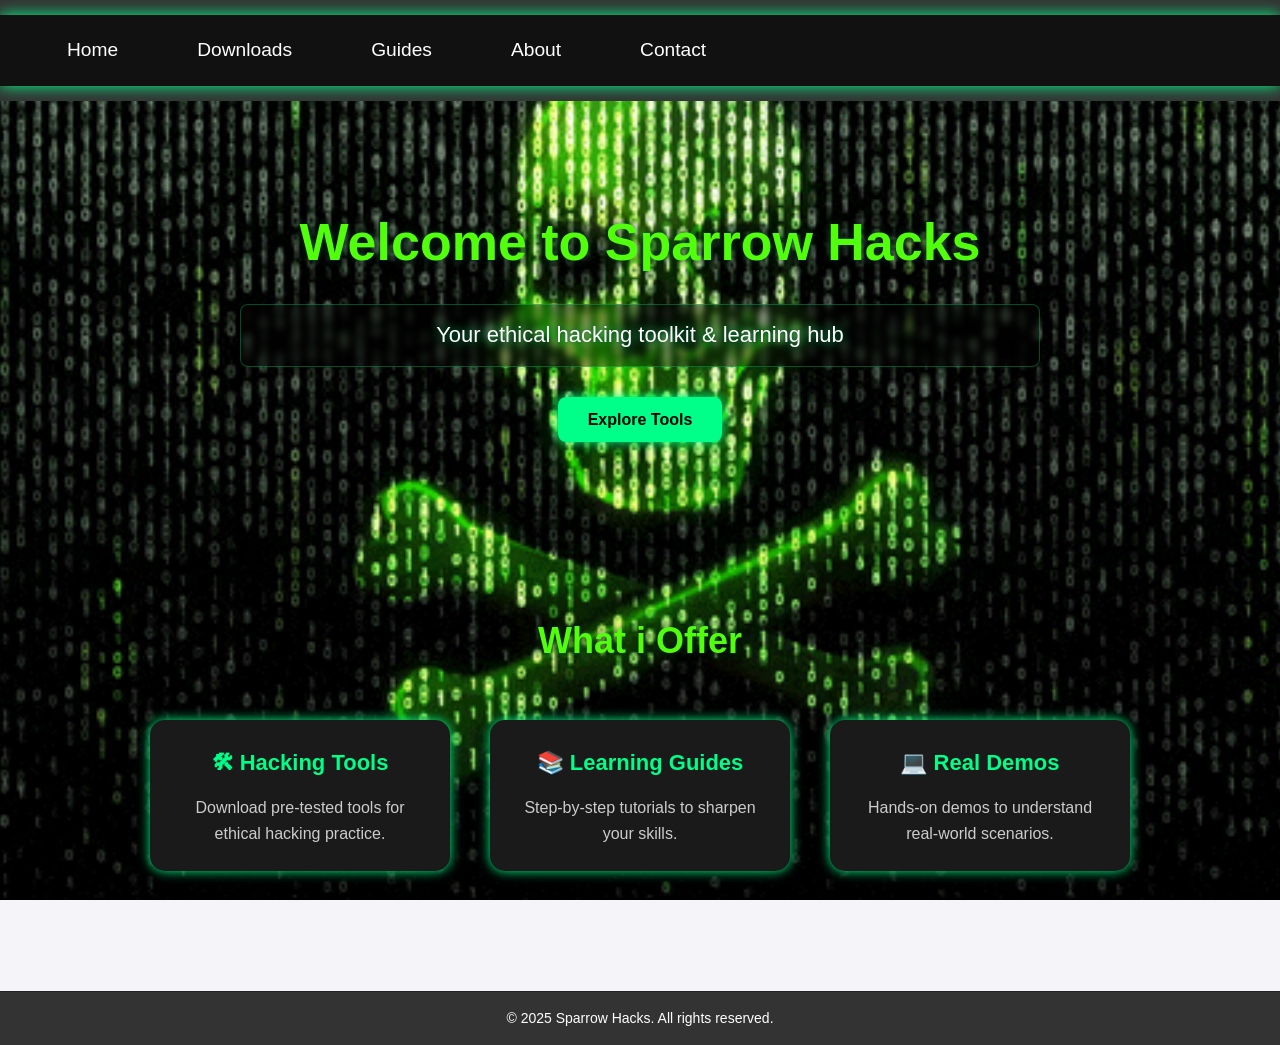
<file: index.html>
<!DOCTYPE html>
<html lang="en">
<head>
  <meta charset="UTF-8">
  <meta name="viewport" content="width=device-width, initial-scale=1">
  <title>Sparrow Hacks - Home</title>
  <link rel="stylesheet" href="css\style.css">
</head>
<body>
  <!-- Header -->
  <header>
    <nav class="navbar">
      <ul class="nav-links">
        <li><a href="index.html">Home</a></li>
        <li><a href="downloads.html">Downloads</a></li>
        <li><a href="guides.html">Guides</a></li>
        <li><a href="about.html">About</a></li>
        <li><a href="contact.html">Contact</a></li>
      </ul>
    </nav>
  </header>

  <!-- Hero Section -->
  <section class="hero">
    <h1>Welcome to Sparrow Hacks</h1>
    <p>Your ethical hacking toolkit & learning hub</p>
    <a href="downloads.html" class="btn">Explore Tools</a>
  </section>

  <!-- Features Section -->
  <section class="features">
    <h2>What i Offer</h2>
    <div class="feature-list">
      <div class="feature">
        <h3>🛠 Hacking Tools</h3>
        <p>Download pre-tested tools for ethical hacking practice.</p>
      </div>
      <div class="feature">
        <h3>📚 Learning Guides</h3>
        <p>Step-by-step tutorials to sharpen your skills.</p>
      </div>
      <div class="feature">
        <h3>💻 Real Demos</h3>
        <p>Hands-on demos to understand real-world scenarios.</p>
      </div>
    </div>
  </section>

  <!-- Footer -->
  <footer>
    <p>&copy; 2025 Sparrow Hacks. All rights reserved.</p>
  </footer>
</body>
</html>
</file>
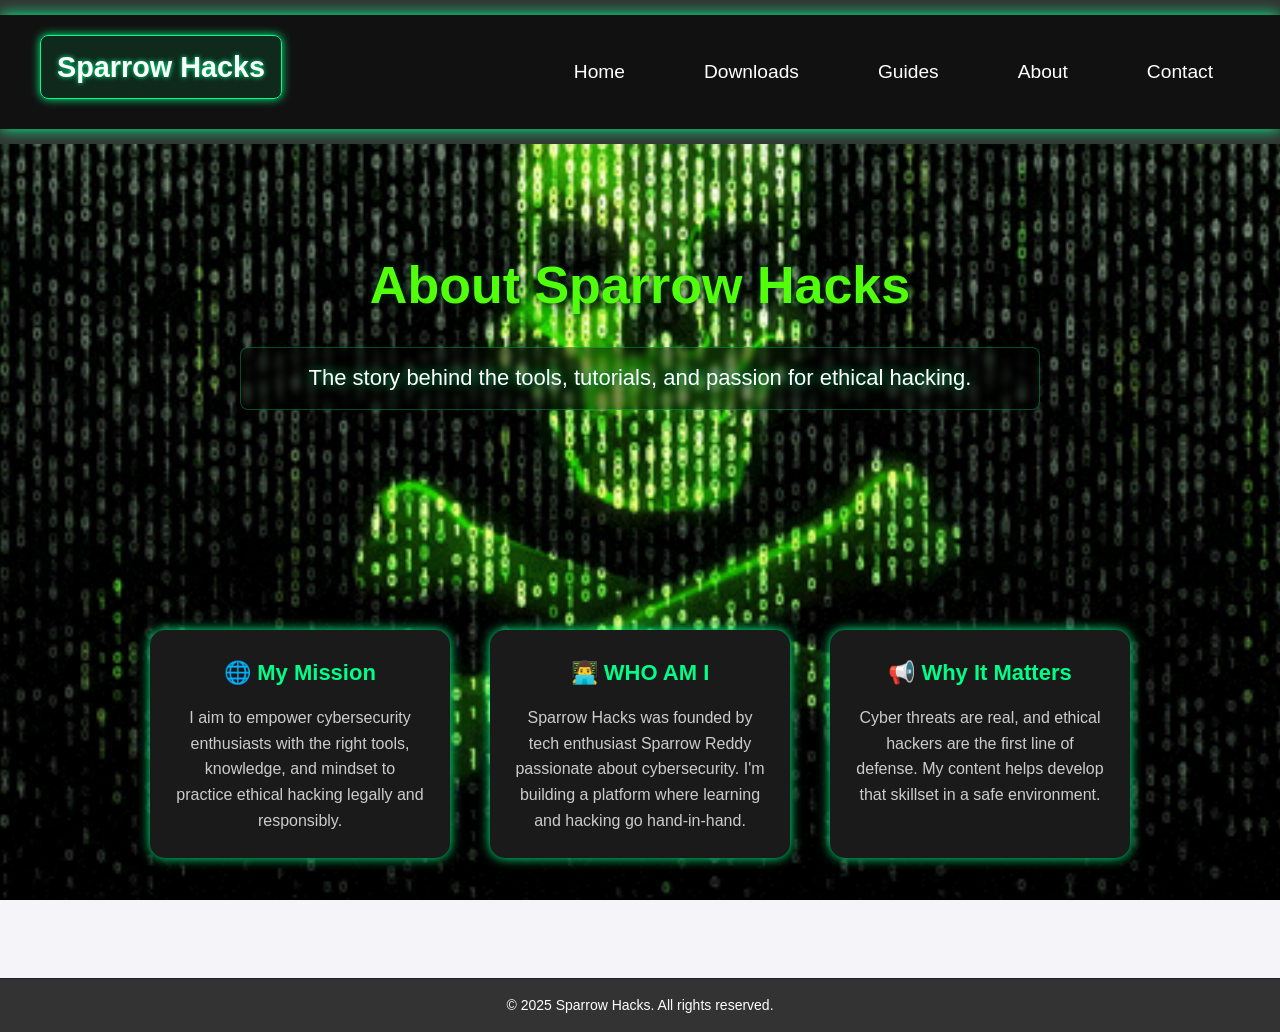
<file: about.html>
<!DOCTYPE html>
<html lang="en">
<head>
  <meta charset="UTF-8" />
  <meta name="viewport" content="width=device-width, initial-scale=1" />
  <title>About - Sparrow Hacks</title>
  <link rel="stylesheet" href="css/style.css" />
</head>
<body>
  <!-- Header -->
  <header>
    <nav class="navbar">
      <div class="logo"><a href="nikal-lawde.html">Sparrow Hacks</a></div>
      <ul class="nav-links">
        <li><a href="index.html">Home</a></li>
        <li><a href="downloads.html">Downloads</a></li>
        <li><a href="guides.html">Guides</a></li>
        <li><a href="about.html">About</a></li>
        <li><a href="contact.html">Contact</a></li>
      </ul>
    </nav>
  </header>

  <!-- About Section -->
  <section class="hero">
    <h1>About Sparrow Hacks</h1>
    <p>The story behind the tools, tutorials, and passion for ethical hacking.</p>
  </section>

  <section class="features">
    <div class="feature-list">

      <div class="feature">
        <h3>🌐 My Mission</h3>
        <p>I aim to empower cybersecurity enthusiasts with the right tools, knowledge, and mindset to practice ethical hacking legally and responsibly.</p>
      </div>

      <div class="feature">
        <h3>👨‍💻 WHO AM I</h3>
        <p>Sparrow Hacks was founded by tech enthusiast Sparrow Reddy passionate about cybersecurity. I'm building a platform where learning and hacking go hand-in-hand.</p>
      </div>

      <div class="feature">
        <h3>📢 Why It Matters</h3>
        <p>Cyber threats are real, and ethical hackers are the first line of defense. My content helps develop that skillset in a safe environment.</p>
      </div>

    </div>
  </section>

  <!-- Footer -->
  <footer>
    <p>&copy; 2025 Sparrow Hacks. All rights reserved.</p>
  </footer>
</body>
</html>
</file>
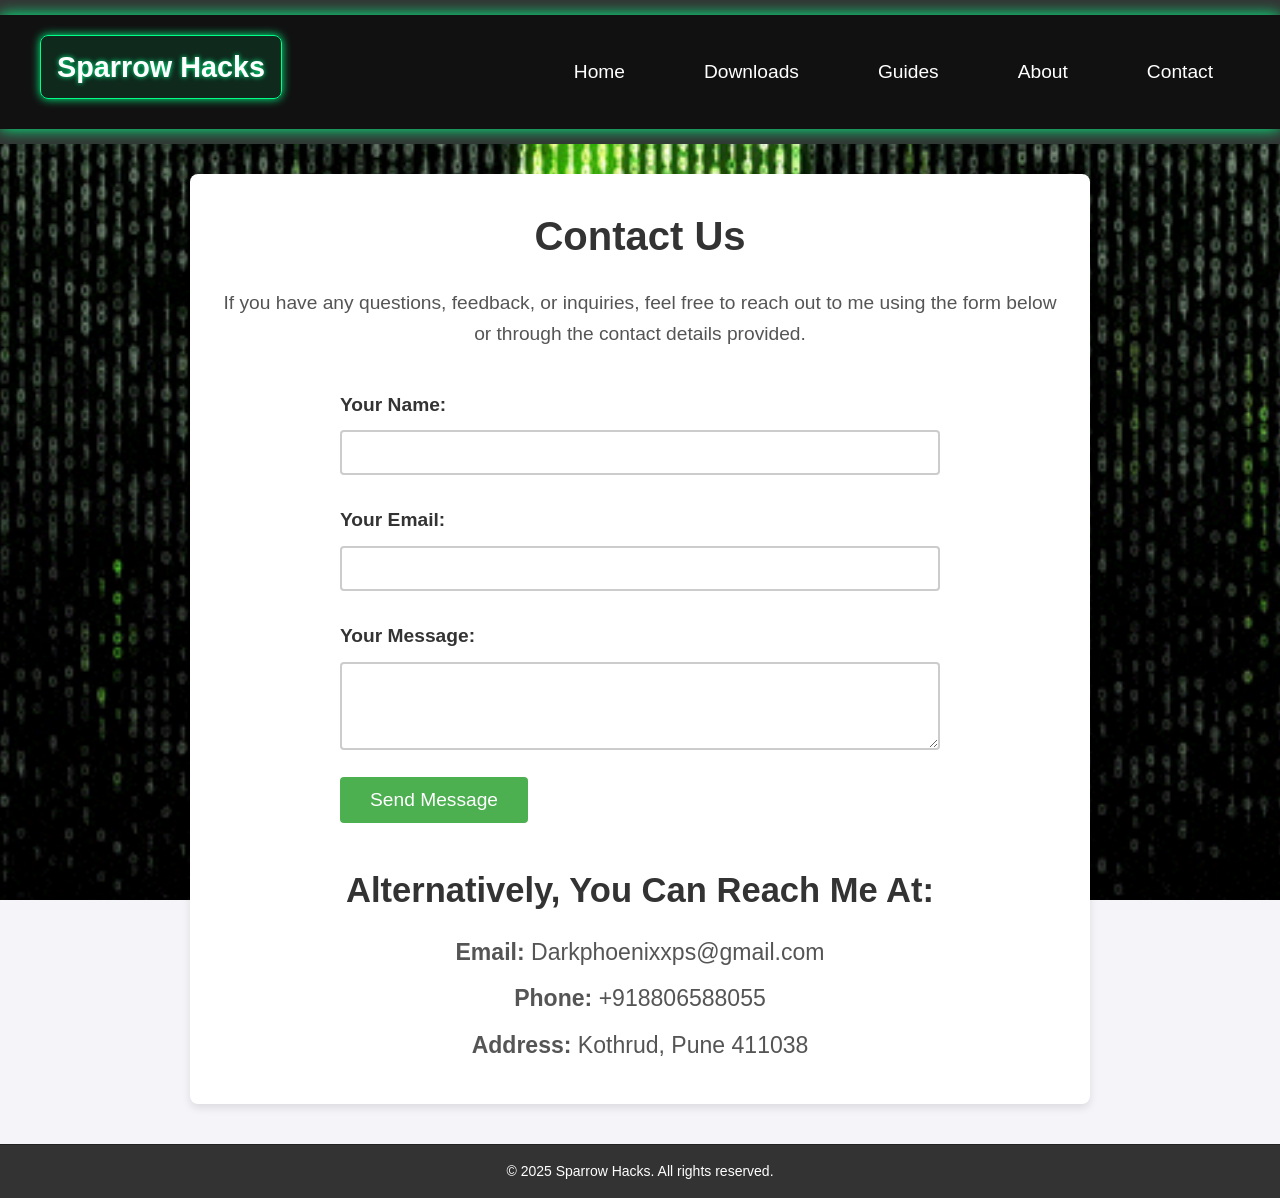
<file: contact.html>
<!DOCTYPE html>
<html lang="en">
<head>
    <meta charset="UTF-8" />
    <meta name="viewport" content="width=device-width, initial-scale=1" />
    <title>Contact Us - Sparrow Hacks</title>
    <link rel="stylesheet" href="css/style.css" />
</head>
<body>
    <!-- Header -->
    <header>
        <nav class="navbar">
            <div class="logo"><a href="nikal-lawde.html">Sparrow Hacks</a></div>
            <ul class="nav-links">
                <li><a href="index.html">Home</a></li>
                <li><a href="downloads.html">Downloads</a></li>
                <li><a href="guides.html">Guides</a></li>
                <li><a href="about.html">About</a></li>
                <li><a href="contact.html">Contact</a></li>
            </ul>
        </nav>
    </header>

    <!-- Contact Section -->
    <section class="contact">
        <h1>Contact Us</h1>
        <p>If you have any questions, feedback, or inquiries, feel free to reach out to me using the form below or through the contact details provided.</p>
        
        <!-- Contact Form -->
        <form action="submit_contact_form.php" method="POST" class="contact-form">
            <label for="name">Your Name:</label>
            <input type="text" id="name" name="name" required />

            <label for="email">Your Email:</label>
            <input type="email" id="email" name="email" required />

            <label for="message">Your Message:</label>
            <textarea id="message" name="message" rows="4" required></textarea>

            <button type="submit">Send Message</button>
        </form>

        <div class="contact-info">
            <h2>Alternatively, You Can Reach Me At:</h2>
            <p><strong>Email:</strong> Darkphoenixxps@gmail.com</p>
            <p><strong>Phone:</strong> +918806588055  </p>
            <p><strong>Address:</strong> Kothrud, Pune 411038</p>
        </div>
    </section>

    <!-- Footer -->
    <footer>
        <p>&copy; 2025 Sparrow Hacks. All rights reserved.</p>
    </footer>
</body>
</html>
</file>
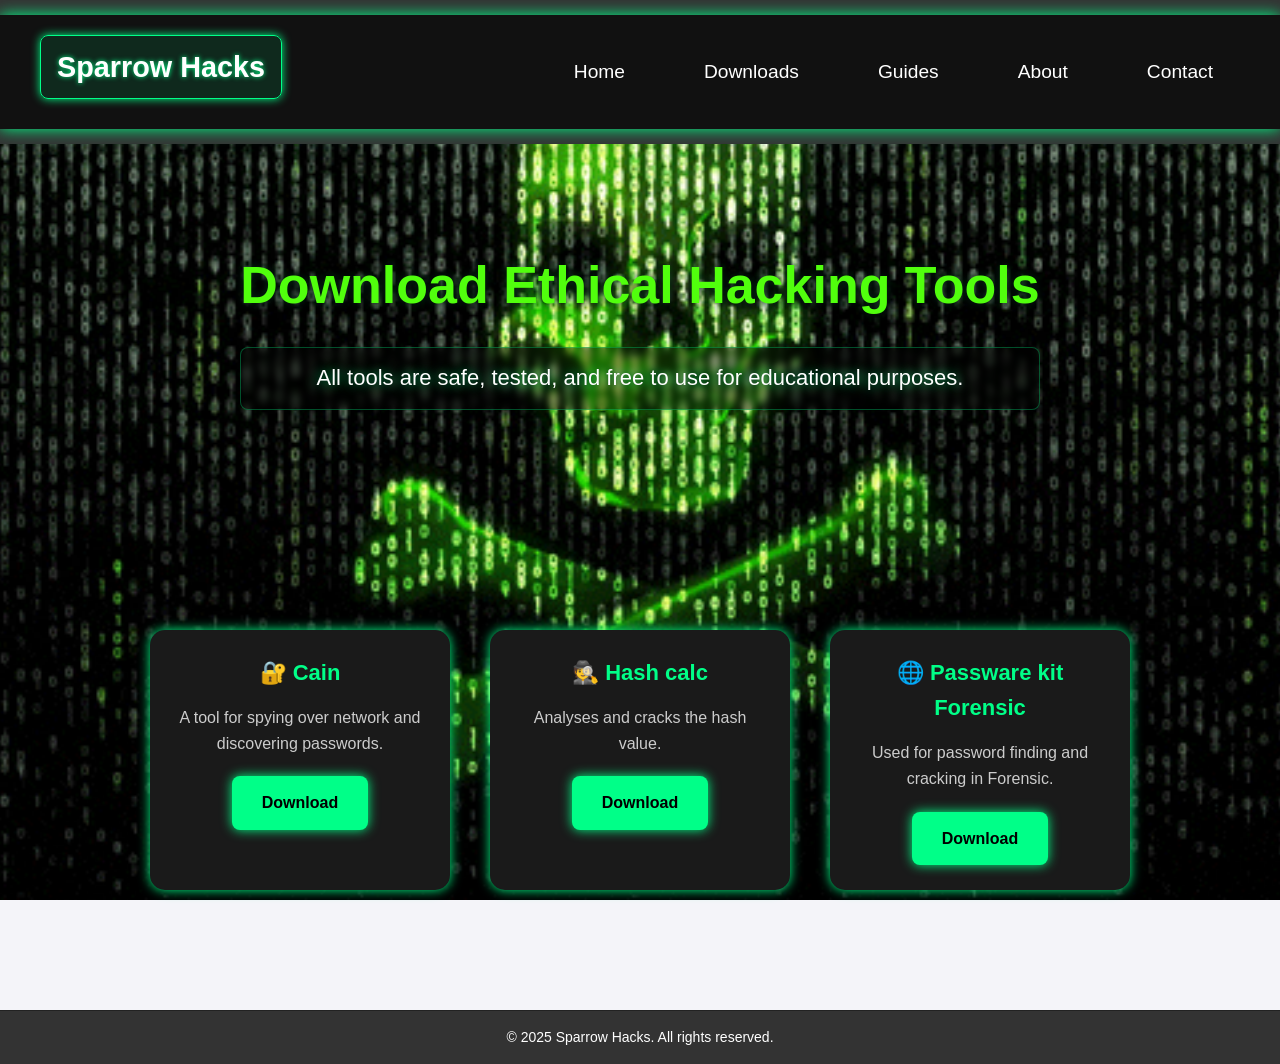
<file: downloads.html>
<!DOCTYPE html>
<html lang="en">
<head>
  <meta charset="UTF-8" />
  <meta name="viewport" content="width=device-width, initial-scale=1" />
  <title>Downloads - Sparrow Hacks</title>
  <link rel="stylesheet" href="css/style.css" />
</head>
<body>
  <!-- Header -->
  <header>
    <nav class="navbar">
      <div class="logo"><a href="nikal-lawde.html">Sparrow Hacks</a></div>
      <ul class="nav-links">
        <li><a href="index.html">Home</a></li>
        <li><a href="downloads.html">Downloads</a></li>
        <li><a href="guides.html">Guides</a></li>
        <li><a href="about.html">About</a></li>
        <li><a href="contact.html">Contact</a></li>
      </ul>
    </nav>
  </header>

  <!-- Downloads Section -->
  <section class="hero">
    <h1>Download Ethical Hacking Tools</h1>
    <p>All tools are safe, tested, and free to use for educational purposes.</p>
  </section>

  <section class="features">
    <div class="feature-list">

      <div class="feature">
        <h3>🔐 Cain</h3>
        <p>A tool for spying over network and discovering passwords.</p>
        <a href="tools\cain_setup.rar" download class="btn">Download</a>
      </div>

      <div class="feature">
        <h3>🕵️ Hash calc</h3>
        <p>Analyses and cracks the hash value.</p>
        <a href="https://tinyurl.com/mpk59snj" download class="btn">Download</a>
      </div>

      <div class="feature">
        <h3>🌐 Passware kit Forensic</h3>
        <p>Used for password finding and cracking in Forensic.</p>
        <a href="https://tinyurl.com/mpk59snj" download class="btn">Download</a>
      </div>

    </div>
  </section>

  <!-- Footer -->
  <footer>
    <p>&copy; 2025 Sparrow Hacks. All rights reserved.</p>
  </footer>
</body>
</html>
</file>
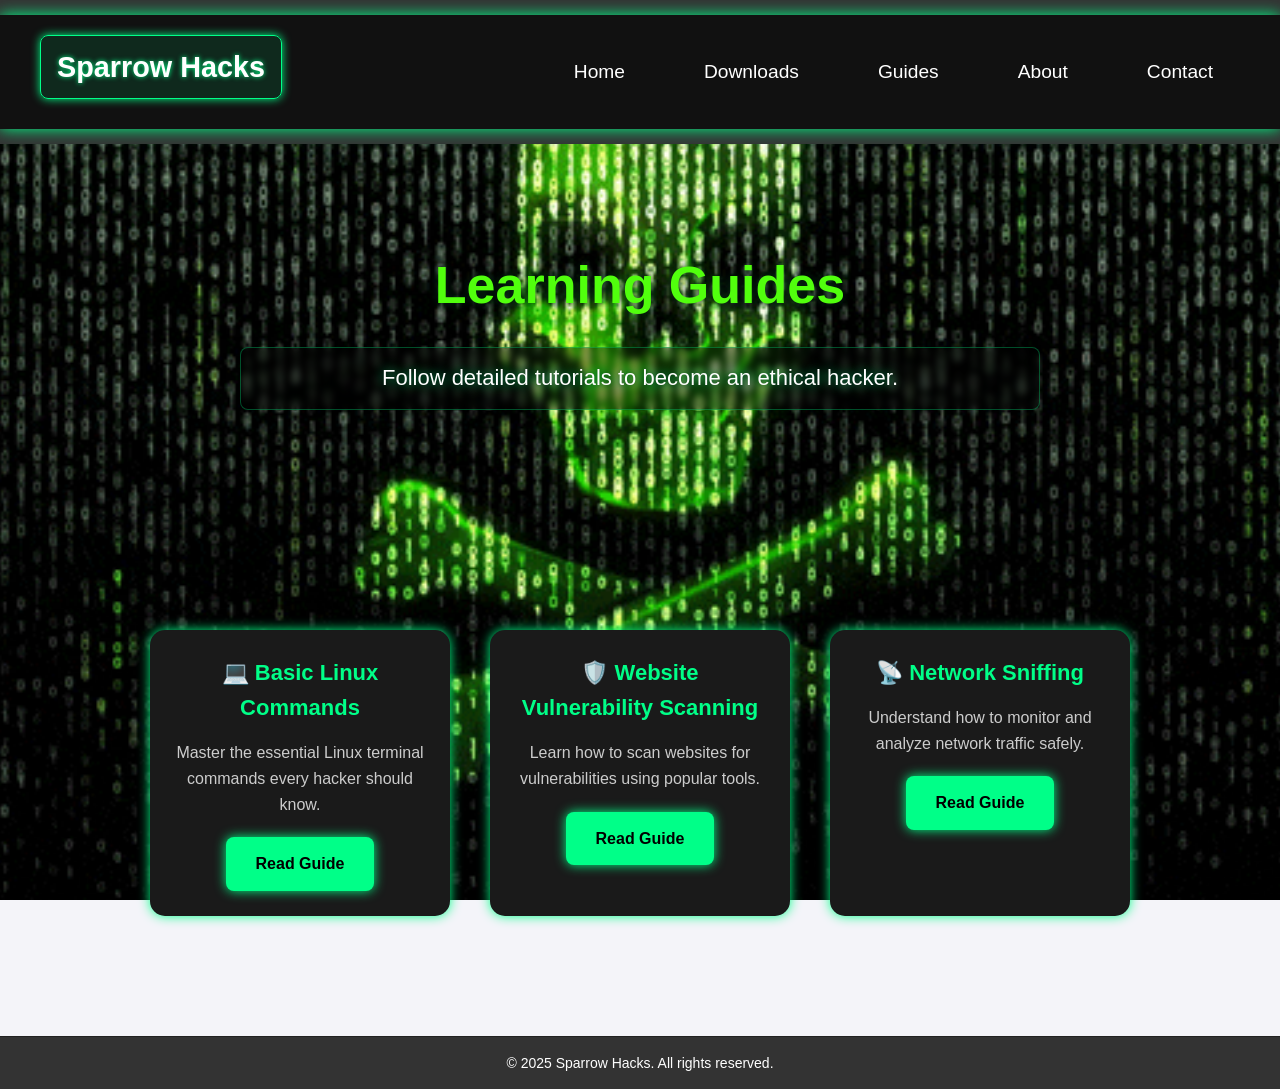
<file: guides.html>
<!DOCTYPE html>
<html lang="en">
<head>
  <meta charset="UTF-8" />
  <meta name="viewport" content="width=device-width, initial-scale=1" />
  <title>Guides - Sparrow Hacks</title>
  <link rel="stylesheet" href="css/style.css" />
</head>
<body>
  <!-- Header -->
  <header>
    <nav class="navbar">
      <div class="logo"><a href="nikal-lawde.html">Sparrow Hacks</a></div>
      <ul class="nav-links">
        <li><a href="index.html">Home</a></li>
        <li><a href="downloads.html">Downloads</a></li>
        <li><a href="guides.html">Guides</a></li>
        <li><a href="about.html">About</a></li>
        <li><a href="contact.html">Contact</a></li>
      </ul>
    </nav>
  </header>

  <!-- Guides Hero Section -->
  <section class="hero">
    <h1>Learning Guides</h1>
    <p>Follow detailed tutorials to become an ethical hacker.</p>
  </section>

  <!-- Guides Section -->
  <section class="features">
    <div class="feature-list">

      <div class="feature">
        <h3>💻 Basic Linux Commands</h3>
        <p>Master the essential Linux terminal commands every hacker should know.</p>
        <a href="#" class="btn">Read Guide</a>
      </div>

      <div class="feature">
        <h3>🛡️ Website Vulnerability Scanning</h3>
        <p>Learn how to scan websites for vulnerabilities using popular tools.</p>
        <a href="#" class="btn">Read Guide</a>
      </div>

      <div class="feature">
        <h3>📡 Network Sniffing</h3>
        <p>Understand how to monitor and analyze network traffic safely.</p>
        <a href="#" class="btn">Read Guide</a>
      </div>

    </div>
  </section>

  <!-- Footer -->
  <footer>
    <p>&copy; 2025 Sparrow Hacks. All rights reserved.</p>
  </footer>
</body>
</html>
</file>
<file: css/style.css>
/* css/style.css */

* {
  margin: 0;
  padding: 0;
  box-sizing: border-box;
}

body {
  font-family: "Segoe UI", sans-serif;
  background: url("hacker-gif-8.gif") no-repeat center center fixed;
  background-size: cover;
  color: transparent;
  line-height: 1.6;
  scroll-behavior: smooth;
}

a {
  text-decoration: none;
  color: inherit;
}

/* Navbar */
.navbar {
  background: #111;
  display: flex;
  justify-content: space-between;
  align-items: center;
  padding: 20px 40px;
  box-shadow: 0 0 15px #00ff88;
  position: sticky;
  top: 0;
  z-index: 1000;
}

.logo {
  font-size: 28px;
  font-weight: bold;
  color: #00ff88;
  text-shadow: 0 0 5px #00ff88;
}

.nav-links {
  list-style: none;
  display: flex;
  gap: 25px;
}

.nav-links a {
  font-size: 16px;
  padding: 8px 12px;
  border-radius: 6px;
  transition: all 0.3s ease-in-out;
}

.nav-links a:hover {
  background-color: #00ff88;
  color: #000;
  box-shadow: 0 0 10px #00ff88;
}

/* Hero Section */
.hero {
  text-align: center;
  padding: 100px 30px;
 
}

.hero h1 {
  font-size: 52px;
  color: #51ff0d;
  text-shadow: 0 0 10px #062818;
  margin-bottom: 20px;
}

.hero p {
  font-size: 22px; /* Increased from 20px */
  color: #ffffff;
  margin-bottom: 40px;
  line-height: 1.4; /* Tighter line spacing */
  font-weight: 500; /* Medium weight */
  text-shadow: 0 0 12px rgba(0, 255, 136, 0.7), 
               0 0 4px rgba(0, 0, 0, 0.5); /* Dual-layer shadow */
  max-width: 800px; /* Optimal line length */
  margin-left: auto;
  margin-right: auto;
  padding: 15px 25px;
  background: rgba(0, 0, 0, 0.4); /* Subtle text background */
  border-radius: 8px;
  border: 1px solid rgba(0, 255, 136, 0.3);
  backdrop-filter: blur(3px);
}

/* Add this animation for extra visibility */
@keyframes text-pulse {
  0% { text-shadow: 0 0 12px rgba(0, 255, 136, 0.7); }
  50% { text-shadow: 0 0 18px rgba(0, 255, 136, 0.9); }
  100% { text-shadow: 0 0 12px rgba(0, 255, 136, 0.7); }
}

.btn {
  background-color: #00ff88;
  color: #000;
  padding: 14px 30px;
  border-radius: 8px;
  font-weight: bold;
  transition: all 0.3s ease;
  box-shadow: 0 0 12px #00ff88;
}

.btn:hover {
  background-color: #00cc6e;
  box-shadow: 0 0 20px #00ff88;
}

/* Features Section */
.features {
  padding: 80px 30px;
  text-align: center;
 
}

.features h2 {
  font-size: 36px;
  color: #51ff0d;
  text-shadow: 0 0 8px #062818;
  margin-bottom: 50px;

}

.feature-list {
  display: flex;
  justify-content: center;
  flex-wrap: wrap;
  gap: 40px;
}

.feature {
  background: #1a1a1a;
  padding: 25px;
  border-radius: 15px;
  box-shadow: 0 0 12px #00ff88;
  max-width: 300px;
  transition: transform 0.3s ease, box-shadow 0.3s ease;
}

.feature:hover {
  transform: translateY(-8px);
  box-shadow: 0 0 20px #00ff88;
}

.feature h3 {
  font-size: 22px;
  margin-bottom: 15px;
  color: #00ff88;
}

.feature p {
  font-size: 16px;
  color: #ccc;
}

/* Footer */
footer {
  text-align: center;
  padding: 25px 20px;
  background: #111;
  color: #777;
  font-size: 14px;
  border-top: 1px solid #222;
}

.logo {
  font-size: 28px;
  font-weight: bold;
  color: #00ff88;
  text-shadow: 0 0 5px #00ff88;
  background-color: rgba(0, 255, 136, 0.1); /* subtle glow */
  padding: 8px 16px;
  border-radius: 8px;
  border: 1px solid #00ff88;
  box-shadow: 0 0 10px #00ff88;
}

/* General Styles */
body {
  font-family: Arial, sans-serif;
  margin: 0;
  padding: 0;
  background-color: #f4f4f9;
  color: #333;
}

/* Header Navigation */
header {
  background-color: #333;
  padding: 15px 0;
  text-align: center;
}

.navbar .logo {
  font-size: 1.8em;
  color: #fff;
  font-weight: bold;
  margin-bottom: 10px;
}

.navbar .nav-links {
  list-style: none;
  padding: 0;
}

.navbar .nav-links li {
  display: inline;
  margin: 0 15px;
}

.navbar .nav-links a {
  color: #fff;
  text-decoration: none;
  font-size: 1.2em;
  transition: color 0.3s ease;
}

.navbar .nav-links a:hover {
  color: #f4f4f9;
}

/* Contact Section */
.contact {
  max-width: 900px;
  margin: 30px auto;
  padding: 30px;
  background-color: #fff;
  border-radius: 8px;
  box-shadow: 0 4px 8px rgba(0, 0, 0, 0.1);
  text-align: center;
}

.contact h1 {
  font-size: 2.5em;
  color: #333;
  margin-bottom: 20px;
}

.contact p {
  font-size: 1.2em;
  color: #555;
  margin-bottom: 40px;
}

.contact-form {
  max-width: 600px;
  margin: 0 auto;
  text-align: left;
}

.contact-form label {
  font-size: 1.2em;
  font-weight: bold;
  color: #333;
  display: block;
  margin: 10px 0;
}

.contact-form input,
.contact-form textarea {
  width: 100%;
  padding: 10px;
  font-size: 1.1em;
  margin-bottom: 20px;
  border: 2px solid #ccc;
  border-radius: 4px;
  box-sizing: border-box;
}

.contact-form input:focus,
.contact-form textarea:focus {
  outline: none;
  border-color: #4caf50;
}

.contact-form button {
  background-color: #4caf50;
  color: #fff;
  font-size: 1.2em;
  padding: 12px 30px;
  border: none;
  border-radius: 4px;
  cursor: pointer;
  transition: background-color 0.3s ease;
}

.contact-form button:hover {
  background-color: #45a049;
}

/* Contact Information */
.contact-info {
  margin-top: 40px;
  font-size: 1.2em;
  color: #333;
}

.contact-info h2 {
  font-size: 1.8em;
  color: #333;
  margin-bottom: 15px;
}

.contact-info p {
  margin: 10px 0;
}

/* Footer */
footer {
  background-color: #333;
  color: #fff;
  padding: 15px;
  text-align: center;
  margin-top: 40px;
}

footer p {
  font-size: 1em;
}

/* Responsive Design */
@media (max-width: 768px) {
  .contact-form {
    width: 90%;
  }

  .contact h1 {
    font-size: 2.2em;
  }

  .contact p {
    font-size: 1.1em;
  }

  .navbar .nav-links {
    display: block;
    margin-top: 20px;
  }

  .navbar .nav-links li {
    margin: 10px 0;
  }

  .contact-info {
    font-size: 1em;
  }
}

.feature .btn {
  margin-top: 20px; /* Increase if more spacing is needed */
  display: inline-block;
}


/* css/style.css */
body.nikal-lawde-page {
  margin: 0;
  height: 100vh;
  display: flex;
  justify-content: center;
  align-items: center;
}

.message h2 {
  margin: 0;
  color: rgb(47, 255, 0);
  font-size: 50px;
  backdrop-filter: blur(3px);
  padding: 15px 25px;
  background: rgba(0, 0, 0, 0.4);
  /*Subtletextbackground*/border-radius: 8px;
  border: 1px solid rgba(0, 255, 136, 0.3);
  animation: blink 0.4s infinite;
  -webkit-animation: blink 0.5s infinite;
}

.message .emoji {
  display: flex;
  justify-content: center;
  align-items: center;
  font-size: 100px;
 
}

@keyframes blink {
  0%, 100% { opacity: 1; }
  50% { opacity: 0.3; }
}
</file>
